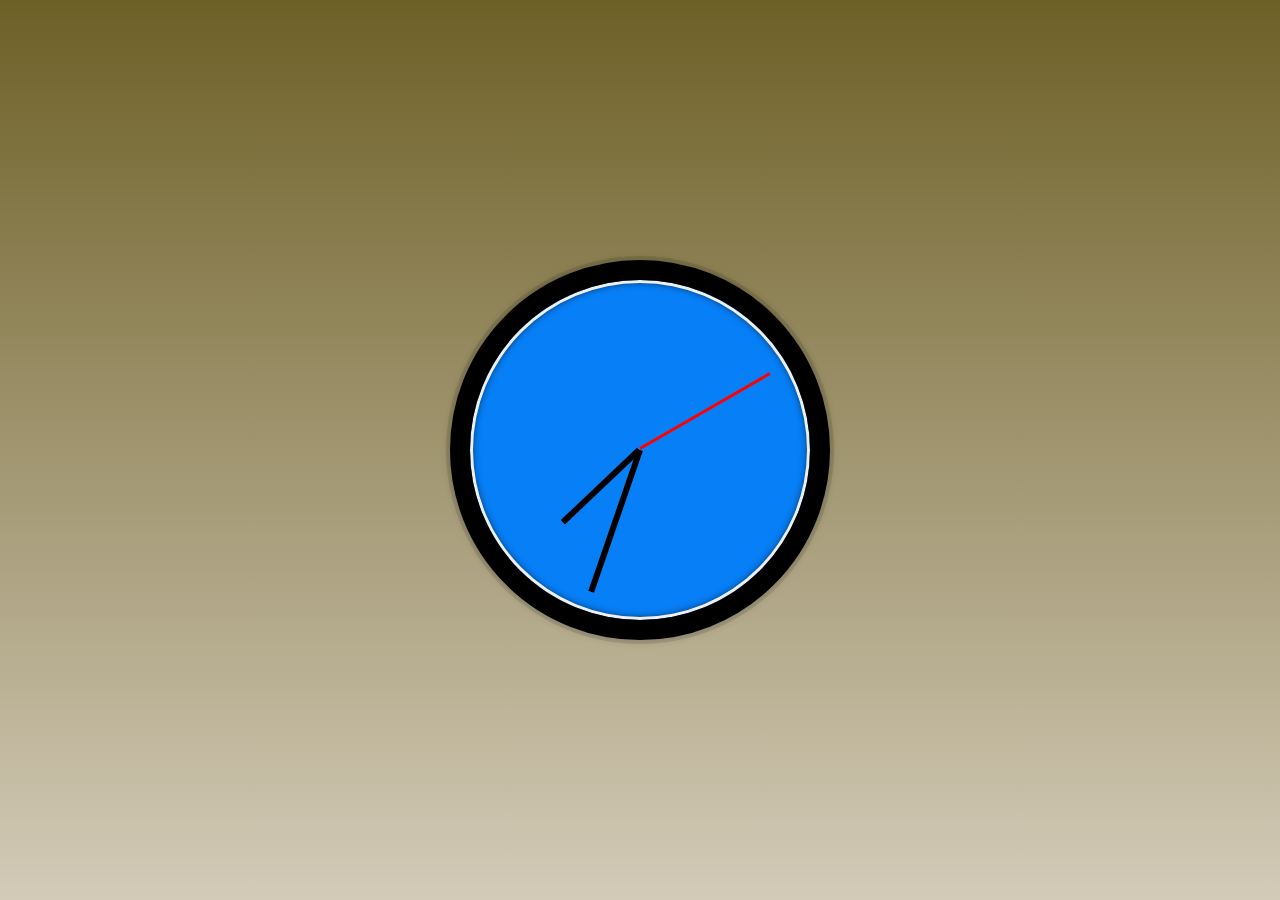
<file: analogue_clock/index.html>
<!DOCTYPE html>
<html lang="en">
<head>
        <meta charset="UTF-8">
        <title>Analogue Clock</title>
        <link rel="stylesheet" href="styling.css" type="text/css">

</head>
<body>
        <div class="clock">
                <div class="clock-face">
                        <div class="hand hour-hand"></div>
                        <div class="hand min-hand"></div>
                        <div class="hand second-hand"></div>
                </div>
        </div>
</body>
        <script src="scripting.js"></script>
</html>
</file>
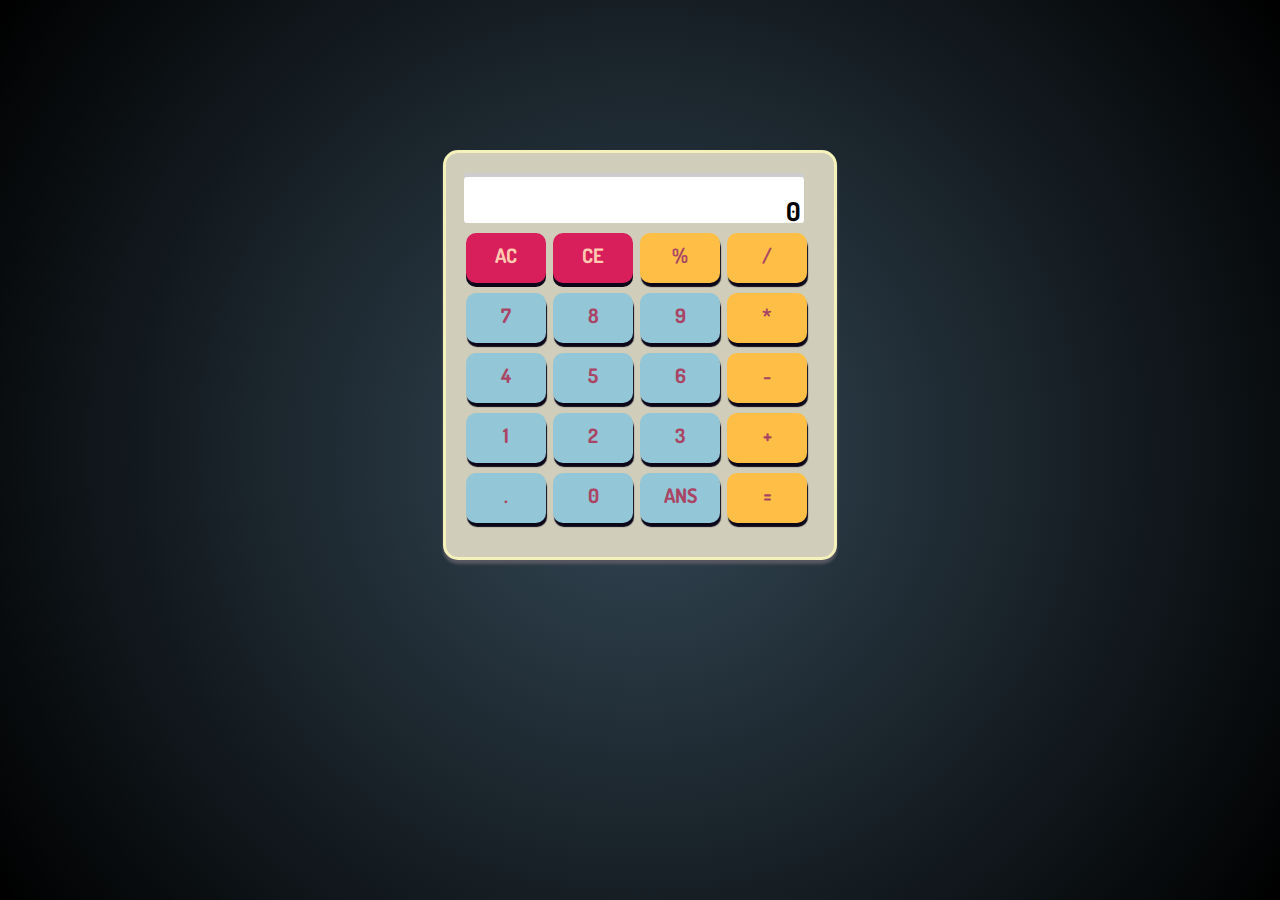
<file: javascript_calculator/index.html>
<!DOCTYPE html>
<html lang="en">

<head>
    <link href='https://fonts.googleapis.com/css?family=Dosis' rel='stylesheet' type='text/css'>
    <link data-require="bootstrap@*" data-semver="3.3.6" rel="stylesheet" href="https://maxcdn.bootstrapcdn.com/bootstrap/3.3.6/css/bootstrap.css" />
    <meta http-equiv="Content-Type" content="text/html; charset=utf-8" />
    <script type="text/javascript"></script>

    <link rel="stylesheet" href="styling.css" type="text/css">
    <title>Javascript calculator</title>
</head>

    <body>

        <div id="calculator">
        <!--Screen-->
            <div class="top">
                <div class="screen">
                    <div class="working-area"></div>
                    <div class="main-display"></div>
                </div>
            </div>
            <!--Buttons-->
            <div class="buttons">
                <span class="clear">AC</span>
                <span class="clear">CE</span>
                <span class="operator">%</span>
                <span class="operator">/</span>
                <span class="number">7</span>
                <span class="number">8</span>
                <span class="number">9</span>
                <span class="operator">*</span>
                <span class="number">4</span>
                <span class="number">5</span>
                <span class="number">6</span>
                <span class="operator">-</span>
                <span class="number">1</span>
                <span class="number">2</span>
                <span class="number">3</span>
                <span class="operator">+</span>
                <span class="decimal">.</span>
                <span class="number">0</span>
                <span class="ans">ANS</span>
                <span class="eval">=</span>
            </div>
        </div>

    <script src="scripting.js"></script>

    </body>

</html>
</file>
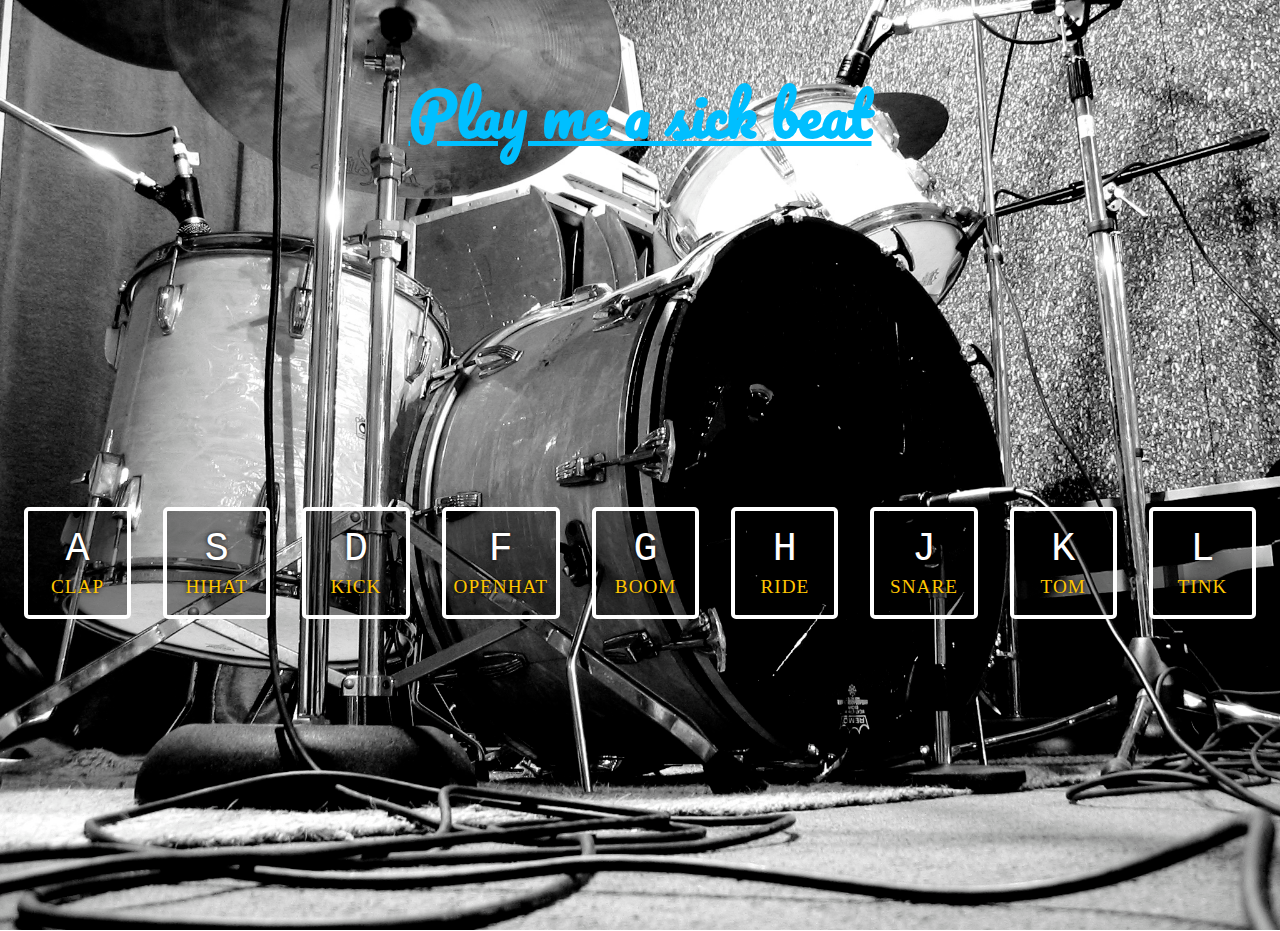
<file: JS_drumkit/index.html>
<!DOCTYPE html>
<html lang="en">
<head>
        <meta charset="UTF-8">
        <title>Javascript Drum Kit</title>
        <link href="https://fonts.googleapis.com/css?family=Pacifico" rel="stylesheet">
        <link rel="stylesheet" href="styling.css" type="text/css">
        <script src="scripting.js"></script>
</head>
<body>
        <h1>Play me a sick beat</h1>
        <div class="keys">
                <div data-key="65" class="key">
                        <kbd>A</kbd>
                        <span class="sound">clap</span>
                </div>
                <div data-key="83" class="key">
                        <kbd>S</kbd>
                        <span class="sound">hihat</span>
                </div>
                <div data-key="68" class="key">
                        <kbd>D</kbd>
                        <span class="sound">kick</span>
                </div>
                <div data-key="70" class="key">
                        <kbd>F</kbd>
                        <span class="sound">openhat</span>
                </div>
                <div data-key="71" class="key">
                        <kbd>G</kbd>
                        <span class="sound">boom</span>
                </div>
                <div data-key="72" class="key">
                        <kbd>H</kbd>
                        <span class="sound">ride</span>
                </div>
                <div data-key="74" class="key">
                        <kbd>J</kbd>
                        <span class="sound">snare</span>
                </div>
                <div data-key="75" class="key">
                        <kbd>K</kbd>
                        <span class="sound">tom</span>
                </div>
                <div data-key="76" class="key">
                        <kbd>L</kbd>
                        <span class="sound">tink</span>
                </div>
        </div>

        <audio data-key="65" src="sounds/clap.wav"></audio>
        <audio data-key="83" src="sounds/hihat.wav"></audio>
        <audio data-key="68" src="sounds/kick.wav"></audio>
        <audio data-key="70" src="sounds/openhat.wav"></audio>
        <audio data-key="71" src="sounds/boom.wav"></audio>
        <audio data-key="72" src="sounds/ride.wav"></audio>
        <audio data-key="74" src="sounds/snare.wav"></audio>
        <audio data-key="75" src="sounds/tom.wav"></audio>
        <audio data-key="76" src="sounds/tink.wav"></audio>
        <audio data-key="65" src="sounds/clap.wav"></audio>
</body>

</html>
</file>
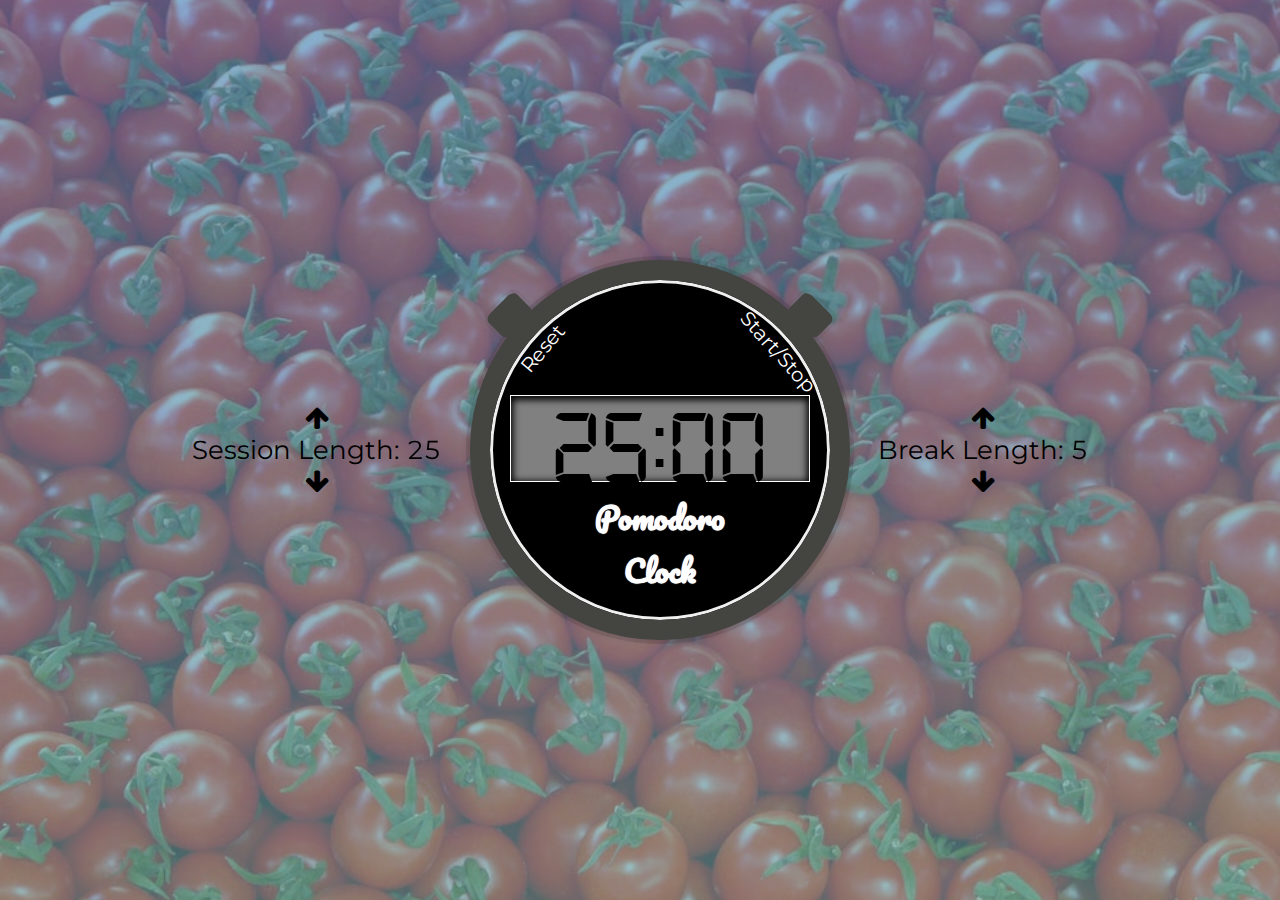
<file: pomodoro_clock/index.html>
<!DOCTYPE html>
<html lang="en">
<head>
        <meta charset="UTF-8">
        <title>Pomodoro Clock</title>
        <link rel="stylesheet" href="styling.css" type="text/css">
        <link rel="stylesheet" href="https://maxcdn.bootstrapcdn.com/font-awesome/4.7.0/css/font-awesome.min.css">
        <link href="https://fonts.googleapis.com/css?family=Pacifico" rel="stylesheet">
        <link href="https://fonts.googleapis.com/css?family=Montserrat" rel="stylesheet">
        <link href="themes/odometer-theme-default.css" rel="stylesheet">

</head>
<body>
        <div class="session-length"><i class="fa fa-arrow-up session-arrow"></i></br>Session Length: <span class="odometer session-odometer">25</span></br><i class="fa fa-arrow-down session-arrow"></i></div>
        <div class="clock">
                <!-- Create stopwatch buttons-->
                <div class="buttons-container">
                        <div class="buttons reset-button"></div>
                        <div class="label reset-label">Reset</div>
                        <div class="label start-label">Start/Stop</div>
                        <div class="buttons start-button"></div>
                </div>
                <div class="clock-face">
                        <div class="playing"></div>
                        <div class="timer-div">
                                <div class="timer"></div>
                        </div>
                        <h3>Pomodoro </br>Clock</h3>
                </div>
        </div>
        <div class="break-length"><i class="fa fa-arrow-up break-arrow"></i></br>Break Length: <span class="odometer break-odometer">5</span></br><i class="fa fa-arrow-down break-arrow"></i></div>
</body>
        <script src="odometer.js"></script>
        <script src="scripting.js"></script>
</html>
</file>
<file: analogue_clock/styling.css>
html {
    background:linear-gradient(to top, #D3CBB8, #6D6027);
    background-size:cover;
    text-align: center;
    font-size: 10px;
}

body {
    margin: 0;
    display:flex;
    flex:1;
    min-height: 100vh;
    align-items: center;
}
    
.clock {
    width: 30rem;
    height: 30rem;
    border:20px solid;
    border-radius:50%;
    margin:50px auto;
    background-color: #077ff7;
    position: relative;
    padding:2rem;
    box-shadow:
        0 0 0 4px rgba(0,0,0,0.1),
        inset 0 0 0 3px #EFEFEF,
        inset 0 0 10px black,
        0 0 10px rgba(0,0,0,0.2);
}

.clock-face {
    position: relative;
    width: 100%;
    height: 100%;
    transform: translateY(-3px); 
}

.hand {
    width:50%;
    height:6px;
    background:black;
    position: absolute;
    top:50%;
    transform-origin: 100%;
    transform: rotate(90deg);
    transition: all 0.05s;
    transition-timing-function: cubic-bezier(0, 3.4, 0.58, 1);
}

.hour-hand {
  	width: 35%;
   	left: calc(50% - 106px);
}

.second-hand {
   	background-color: red;
   	height: 3px;
}
</file>
<file: javascript_calculator/styling.css>
html, body {
        height: 100%;
        font-family: 'Dosis', Tahoma;
        overflow: hidden;
}

body {
        background-image: -moz-radial-gradient(center, circle closest-corner, #344856 0%, #000 100%);
        background-image: -o-radial-gradient(center, circle closest-corner, #344856 0%, #000 100%);
        background-image: -webkit-radial-gradient(center, circle closest-corner, #344856 0%, #000 100%);
        -webkit-user-select:none;
        -moz-user-select:none;
        -ms-user-select:none;
        -o-user-select:none;
        user-select:none;
}

#calculator {
        width: 394px;
        height: 410px;
        margin: 150px auto;
        padding: 20px 20px 10px;
        background: #D0CEBA;
        border-style: solid;
        border-color: #F4F1BB;
        border-radius: 15px;
        box-shadow: 0px 4px 3px #575761;
}

/* Display */
.top .screen {
        height: 50px;
        width: 340px;
        background: white;
        float: right;
        margin-bottom: 10px;
        margin-right: 10px;
        border-radius: 3px;
        /* Create appearance of inset screen */
        box-shadow: inset 0px 4px rgba(0, 0, 0, 0.2);
        /* Screen display text */
        font-size: 26px;
        font-weight: bold;
        line-height: 25px;
        color: black;
        text-align: right;
        padding-right: 3px;
        /* Keeps cursor as normal */
        cursor: default;
        /* Prevents user from selecting text/numbers in display */
        -webkit-user-select:none;
        -moz-user-select:none;
        -ms-user-select:none;
        user-select:none;
}

.working-area {
        height: 25px;
        font-size: 16px;
        /*border: 1px solid black;*/
}

.buttons  .top{
        overflow: hidden;
}

/* Number buttons styling */
.buttons span, .buttons span.clear  {
        cursor: pointer;
        font-size: 20px;
        float: left;
        position: relative;
        top: 0;
        width: 80px;
        height: 50px;
        background: #93C6D6;
        border-radius: 10px;
        margin: 0 7px 10px 0;
        line-height: 45px;
        text-align: center;
        color: #AA4465;
        font-weight: bold;
        box-shadow: 1px 4px 1px #0B0719;
        /* Prevent user from selecting text of keys */
        -webkit-user-select:none;
        -moz-user-select:none;
        -ms-user-select:none;
        user-select:none;
}

/* Operator button stylings */
.buttons span.operator, .buttons span.eval {
        background: #FFBF46;
}

/* AC and CE button stylings */
.buttons span.clear {
        background: #D81E5B;
        box-shadow: 0px 4px #0B0719;
        color: #FFCAB1;
}

/* Hover effects */
.buttons span:hover {
        background: #01A9DB;
        color: white;
}

.buttons span.eval:hover, .buttons span.operator:hover {
        background: #FF8000;
        color: white;
}

.buttons span.clear:hover {
        background: #FF0000;
        color: white;
}

/* Make buttons appear that they have been pressed down in active state */
.buttons span:active {
        box-shadow: 0px 0px #0B0719;
        top: 4px;
}

.buttons span.eval:active {
        box-shadow: 0px 0px #0B0719;
        top: 4px;
}

.buttons span.clear:active {
        box-shadow: 0px 0px #0B0719;
        top: 4px;
}
</file>
<file: JS_drumkit/styling.css>
html body {
        background: url("drumkit.jpg") no-repeat center center fixed;
        -webkit-background-size: cover;
        -moz-background-size: cover;
        -o-background-size: cover;
        background-size: cover;
        overflow: hidden;
}

h1 {
        font-family: 'Pacifico', cursive;
        color: #00bfff;
        text-align: center;
        font-size: 3.6rem;
        text-decoration: underline;
        margin-top: 5%;
}

.keys {
        display: flex;
        flex: 1;
        min-height: 80vh;
        align-items: center;
        justify-content: center;
}

.key {
        border: 4px solid white;
        border-radius: 5px;
        margin: 1rem;
        font-size: 1.5rem;
        padding: 1rem .5rem;
        transition:all 0.08s;
        width: 100px;
        text-align: center;
        color: white;
        background: rgba(0,0,0,0.4);
        text-shadow: 0 0 5px black;
}

.playing {
        transform: scale(1.2);
        border-color: purple;
        box-shadow: 0 0 10px purple;
}

kbd {
        display: block;
        font-size: 40px;
}

.sound {
        font-size: 1.2rem;
        text-transform: uppercase;
        letter-spacing: 1px;
        color: #ffc600;
}
</file>
<file: pomodoro_clock/styling.css>
@font-face {
    font-family: Digital-7;
    src: url('digital-7.regular.ttf');
}

html {
    background:/*linear-gradient(to top, #D3CBB8, #6D6027)*/ 
                linear-gradient(
                rgba(070, 130, 180, 0.65),
                rgba(095, 158, 160, 0.65)
                ),
                
       url('tomatos.jpeg') no-repeat center center fixed;
            -webkit-background-size: cover;
            -moz-background-size: cover;
            -o-background-size: cover;
            background-size: cover;;
    background-size:cover;
    text-align: center;
    font-family: 'Montserrat', sans-serif;
    font-size: 10px;
}

body {
    margin: 0;
    display:flex;
    flex:1;
    min-height: 100vh;
    align-items: center;
    -webkit-user-select: none; /* Safari */        
-moz-user-select: none; /* Firefox */
-ms-user-select: none; /* IE10+/Edge */
user-select: none; /* Standard */
}

.fa-arrow-up:active {
    color: red;
    transition:all 0.08s;
    transform: scale(1.5);
}

.fa-arrow-down:active {
    color: green;
    transition:all 0.05s;
    transform: scale(1.5);
}

.disabled:active {
    color: black;
    transform: none;
}

.session-length {
    margin-left: 15%;
    font-size: 26px;
}
    
.clock {
    width: 30rem;
    height: 30rem;
    border:20px solid #444440;
    border-radius:50%;
    margin:50px auto;
    background-color: /*#077ff7*/black;
    position: relative;
    padding:2rem;
    box-shadow:
        0 0 0 4px rgba(0,0,0,0.1),
        inset 0 0 0 3px #EFEFEF,
        inset 0 0 10px black,
        0 0 10px rgba(0,0,0,0.2);
}

.buttons-container {
    display: flex;
    height: 20rem;
    width: 30rem;
    justify-content: center;
}

.buttons {
    position: relative;
    background: #444440;
    width: 10%;
    height: 20%;
    border-radius: 20%;
    border: ;
    box-shadow: 
        0 0 0 4px rgba(68, 68, 64, 0.1);
}

.reset-button {
    transform-origin: 100% bottom;
    transform: translate(-75px) rotate(45deg);
}

.start-button {
    transform-origin: 0% bottom;
    transform: translate(75px) rotate(-45deg);
}

.buttons:active {
    top: 5px;
}

.reset-button:active {
    left: 5px;
}

.start-button:active {
    right: 5px;
}

.label {
    color: white;
    text-shadow: 0px 1px 2px #000;
    font-size: 20px;
}

.reset-label {
    transform: translate(1px, 5px) rotate(-50deg);
}

.start-label {
    transform: translate(25px, 11px) rotate(48deg);
}

.clock-face {
    position: relative;
    width: 100%;
    height: 100%;
}

.playing {
    position: absolute;
    display: flex;
    margin-top: -20%;
    height: 60px;
    left: 30px;
    right: 30px;
    align-items: center;
    justify-content: center;
    font-size: 26px;
    /*text-shadow: 1px 2px 20px #374f2b;*/
}

.timer {
    border: 1px solid white;
    height: 85px;
    margin-top: -35%;
    background: grey;
    box-shadow: inset 0px 2px 7px 2px black;
    font-family: Digital-7;
    text-align: center;
    font-size: 105px;
}

h3 {
    font-family: 'Pacifico', cursive;
    font-size: 30px;
    color: white;
    text-shadow: 0px 0px 1px #fffcff;
    margin-top: 3%;
}

.break-length {
    margin-right: 15%;
    font-size: 26px;
}
</file>
<file: pomodoro_clock/themes/odometer-theme-default.css>
.odometer.odometer-auto-theme, .odometer.odometer-theme-default {
  display: -moz-inline-box;
  -moz-box-orient: vertical;
  display: inline-block;
  /*vertical-align: middle;
  *vertical-align: auto;*/
  position: relative;
}
.odometer.odometer-auto-theme, .odometer.odometer-theme-default {
  *display: inline;
}
.odometer.odometer-auto-theme .odometer-digit, .odometer.odometer-theme-default .odometer-digit {
  display: -moz-inline-box;
  -moz-box-orient: vertical;
  display: inline-block;
  /*vertical-align: middle;
  *vertical-align: auto;*/
  position: relative;
}
.odometer.odometer-auto-theme .odometer-digit, .odometer.odometer-theme-default .odometer-digit {
  *display: inline;
}
.odometer.odometer-auto-theme .odometer-digit .odometer-digit-spacer, .odometer.odometer-theme-default .odometer-digit .odometer-digit-spacer {
  display: -moz-inline-box;
  -moz-box-orient: vertical;
  display: inline-block;
  /*vertical-align: middle;
  *vertical-align: auto;*/
  visibility: hidden;
}
.odometer.odometer-auto-theme .odometer-digit .odometer-digit-spacer, .odometer.odometer-theme-default .odometer-digit .odometer-digit-spacer {
  *display: inline;
}
.odometer.odometer-auto-theme .odometer-digit .odometer-digit-inner, .odometer.odometer-theme-default .odometer-digit .odometer-digit-inner {
  text-align: left;
  display: block;
  position: absolute;
  top: 0;
  left: 0;
  right: 0;
  bottom: 0;
  overflow: hidden;
}
.odometer.odometer-auto-theme .odometer-digit .odometer-ribbon, .odometer.odometer-theme-default .odometer-digit .odometer-ribbon {
  display: block;
}
.odometer.odometer-auto-theme .odometer-digit .odometer-ribbon-inner, .odometer.odometer-theme-default .odometer-digit .odometer-ribbon-inner {
  display: block;
  -webkit-backface-visibility: hidden;
}
.odometer.odometer-auto-theme .odometer-digit .odometer-value, .odometer.odometer-theme-default .odometer-digit .odometer-value {
  display: block;
  -webkit-transform: translateZ(0);
}
.odometer.odometer-auto-theme .odometer-digit .odometer-value.odometer-last-value, .odometer.odometer-theme-default .odometer-digit .odometer-value.odometer-last-value {
  position: absolute;
}
.odometer.odometer-auto-theme.odometer-animating-up .odometer-ribbon-inner, .odometer.odometer-theme-default.odometer-animating-up .odometer-ribbon-inner {
  -webkit-transition: -webkit-transform .5s;
  -moz-transition: -moz-transform .5s;
  -ms-transition: -ms-transform .5s;
  -o-transition: -o-transform .5s;
  transition: transform .5s;
}
.odometer.odometer-auto-theme.odometer-animating-up.odometer-animating .odometer-ribbon-inner, .odometer.odometer-theme-default.odometer-animating-up.odometer-animating .odometer-ribbon-inner {
  -webkit-transform: translateY(-100%);
  -moz-transform: translateY(-100%);
  -ms-transform: translateY(-100%);
  -o-transform: translateY(-100%);
  transform: translateY(-100%);
}
.odometer.odometer-auto-theme.odometer-animating-down .odometer-ribbon-inner, .odometer.odometer-theme-default.odometer-animating-down .odometer-ribbon-inner {
  -webkit-transform: translateY(-100%);
  -moz-transform: translateY(-100%);
  -ms-transform: translateY(-100%);
  -o-transform: translateY(-100%);
  transform: translateY(-100%);
}
.odometer.odometer-auto-theme.odometer-animating-down.odometer-animating .odometer-ribbon-inner, .odometer.odometer-theme-default.odometer-animating-down.odometer-animating .odometer-ribbon-inner {
  -webkit-transition: -webkit-transform .5s;
  -moz-transition: -moz-transform .5s;
  -ms-transition: -ms-transform .5s;
  -o-transition: -o-transform .5s;
  transition: transform .5s;
  -webkit-transform: translateY(0);
  -moz-transform: translateY(0);
  -ms-transform: translateY(0);
  -o-transform: translateY(0);
  transform: translateY(0);
}

.odometer.odometer-auto-theme, .odometer.odometer-theme-default {
  font-family: "Montserrat", sans-serif;
  line-height: 1.1em;
}
.odometer.odometer-auto-theme .odometer-value, .odometer.odometer-theme-default .odometer-value {
  text-align: center;
}
</file>
